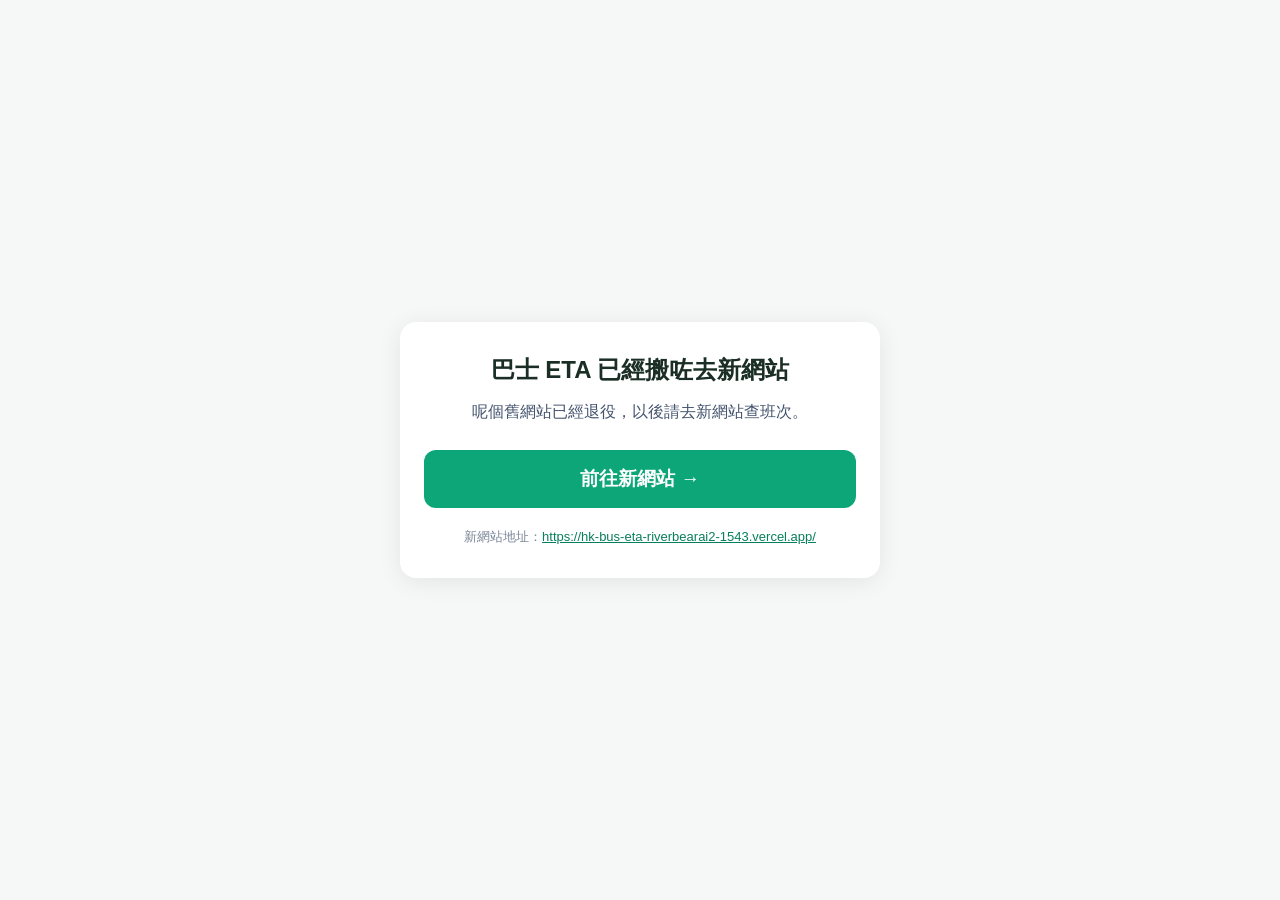
<file: index.html>
<!DOCTYPE html>
<html lang="zh-Hant-HK">
<head>
<meta charset="utf-8">
<meta name="viewport" content="width=device-width, initial-scale=1">
<title>巴士 ETA 已搬遷</title>
<style>
  * { box-sizing: border-box; }
  body { margin: 0; font-family: -apple-system, "PingFang HK", "Noto Sans HK", "Microsoft JhengHei", sans-serif; background: #f6f8f7; color: #1a2e25; display: flex; min-height: 100vh; align-items: center; justify-content: center; padding: 24px 16px; }
  .card { background: #fff; border-radius: 16px; box-shadow: 0 4px 24px rgba(0,0,0,.08); max-width: 480px; width: 100%; padding: 32px 24px; text-align: center; }
  h1 { font-size: 24px; margin: 0 0 12px; }
  p { font-size: 16px; line-height: 1.7; color: #44546e; margin: 0 0 24px; }
  a.btn { display: block; background: #0ca678; color: #fff; text-decoration: none; font-size: 19px; font-weight: 700; padding: 16px; border-radius: 12px; }
  a.btn:active { background: #087f5b; }
  .url { margin-top: 20px; font-size: 13px; color: #7a8699; word-break: break-all; }
  .url a { color: #087f5b; }
</style>
</head>
<body>
<div class="card">
  <h1>巴士 ETA 已經搬咗去新網站</h1>
  <p>呢個舊網站已經退役，以後請去新網站查班次。</p>
  <a class="btn" href="https://hk-bus-eta-riverbearai2-1543.vercel.app/">前往新網站 →</a>
  <div class="url">新網站地址：<a href="https://hk-bus-eta-riverbearai2-1543.vercel.app/">https://hk-bus-eta-riverbearai2-1543.vercel.app/</a></div>
</div>
</body>
</html>
</file>
